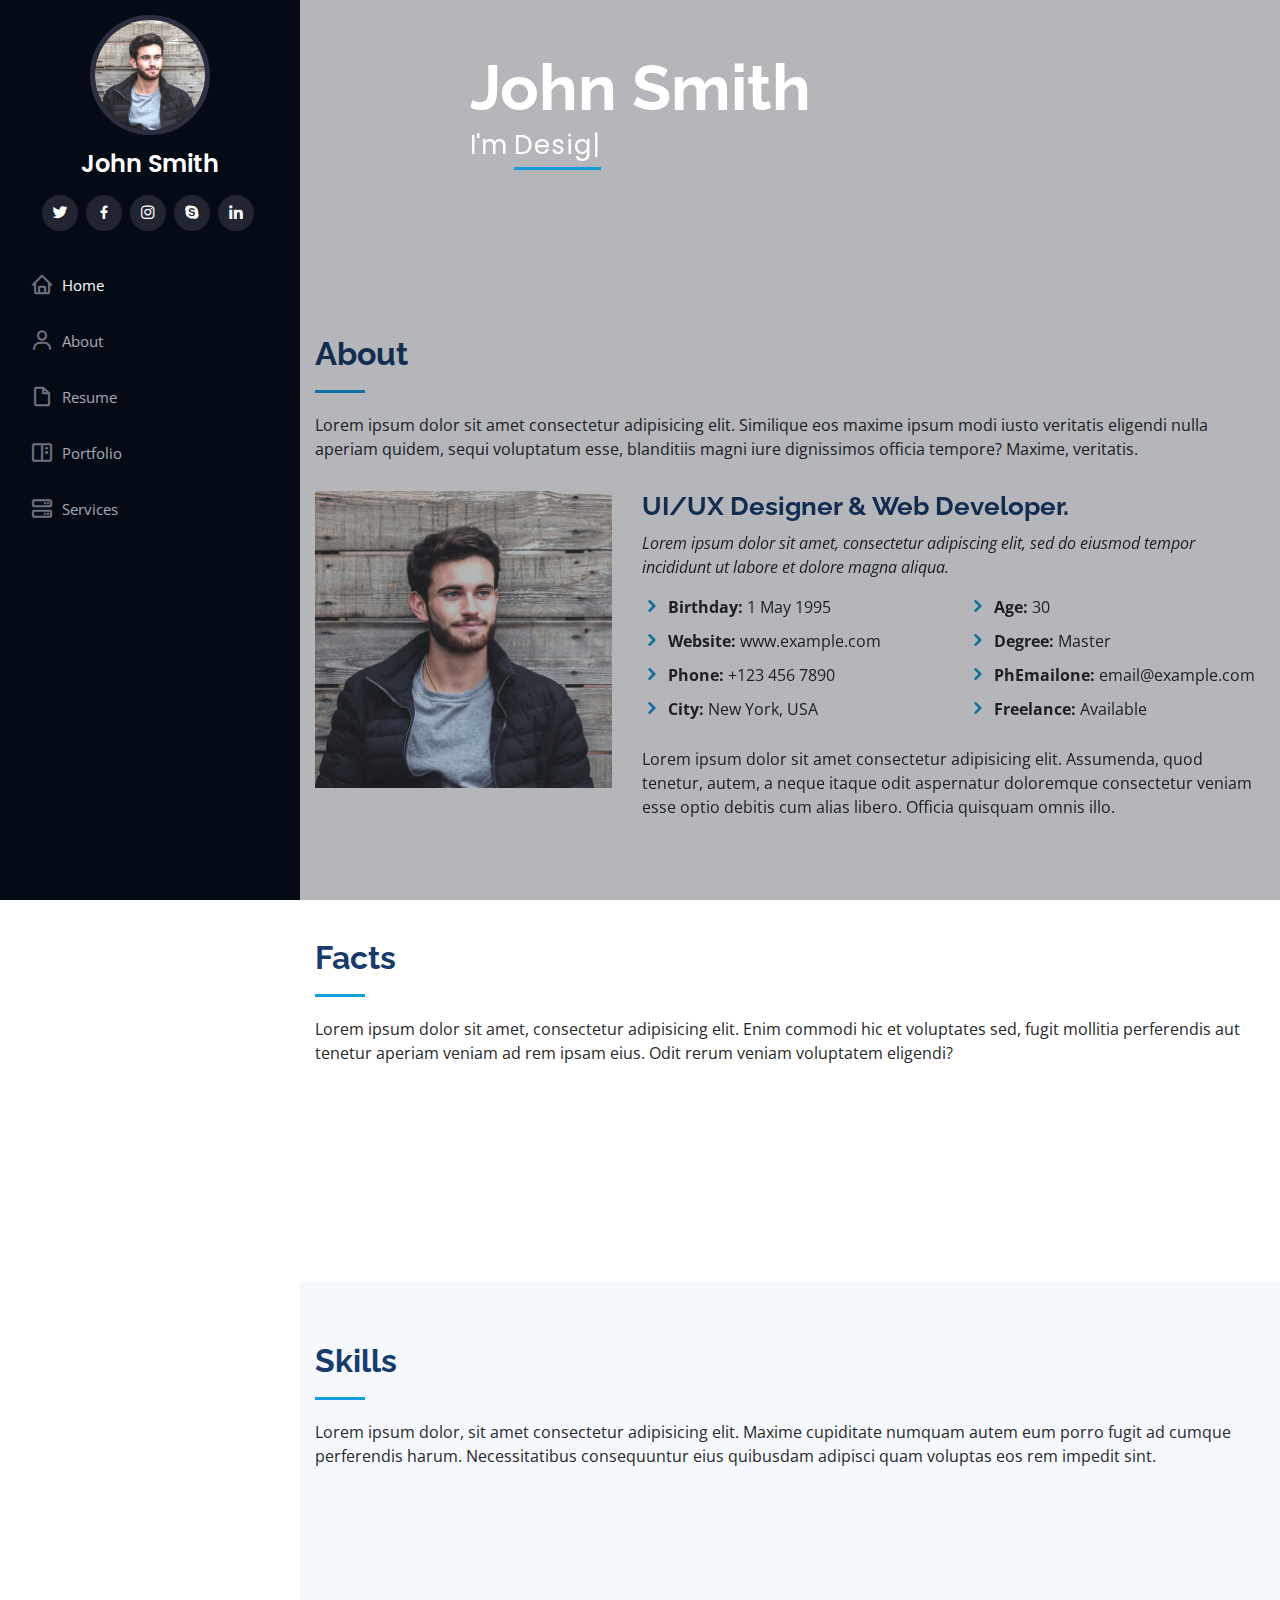
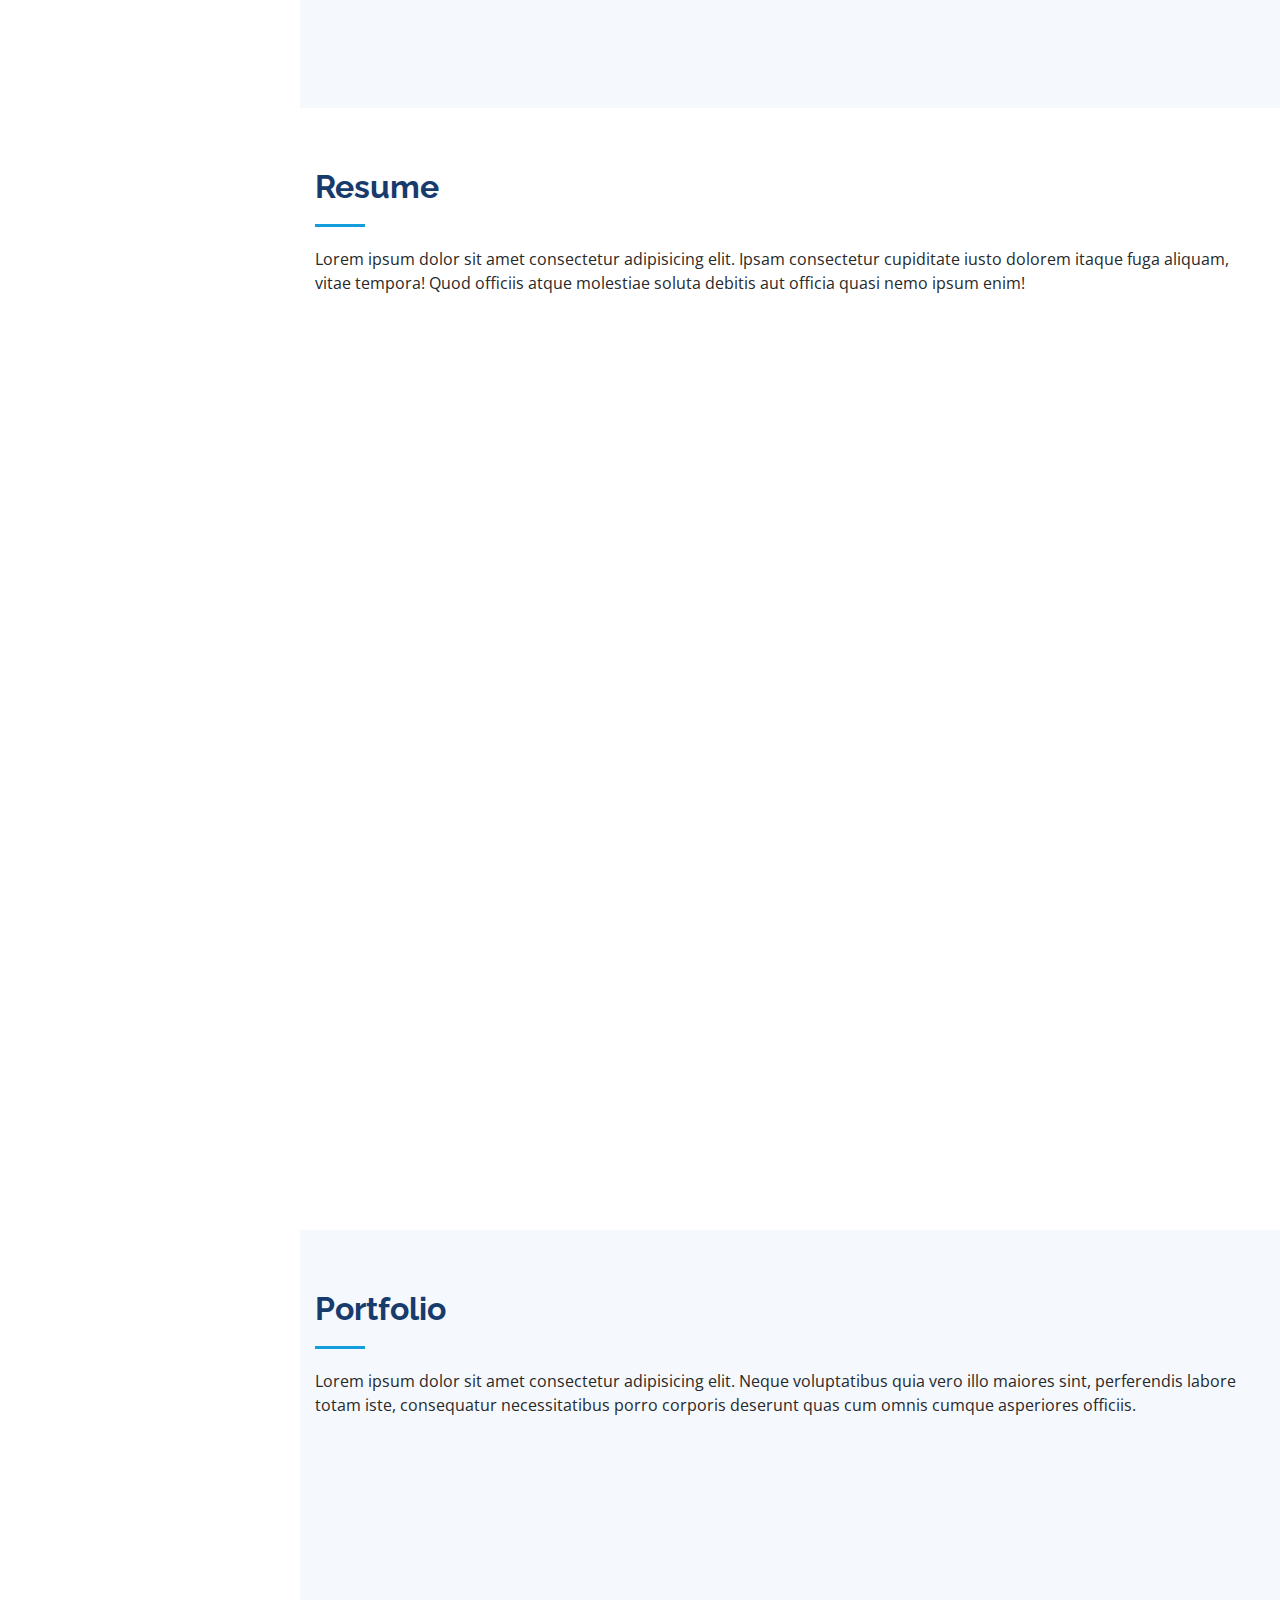
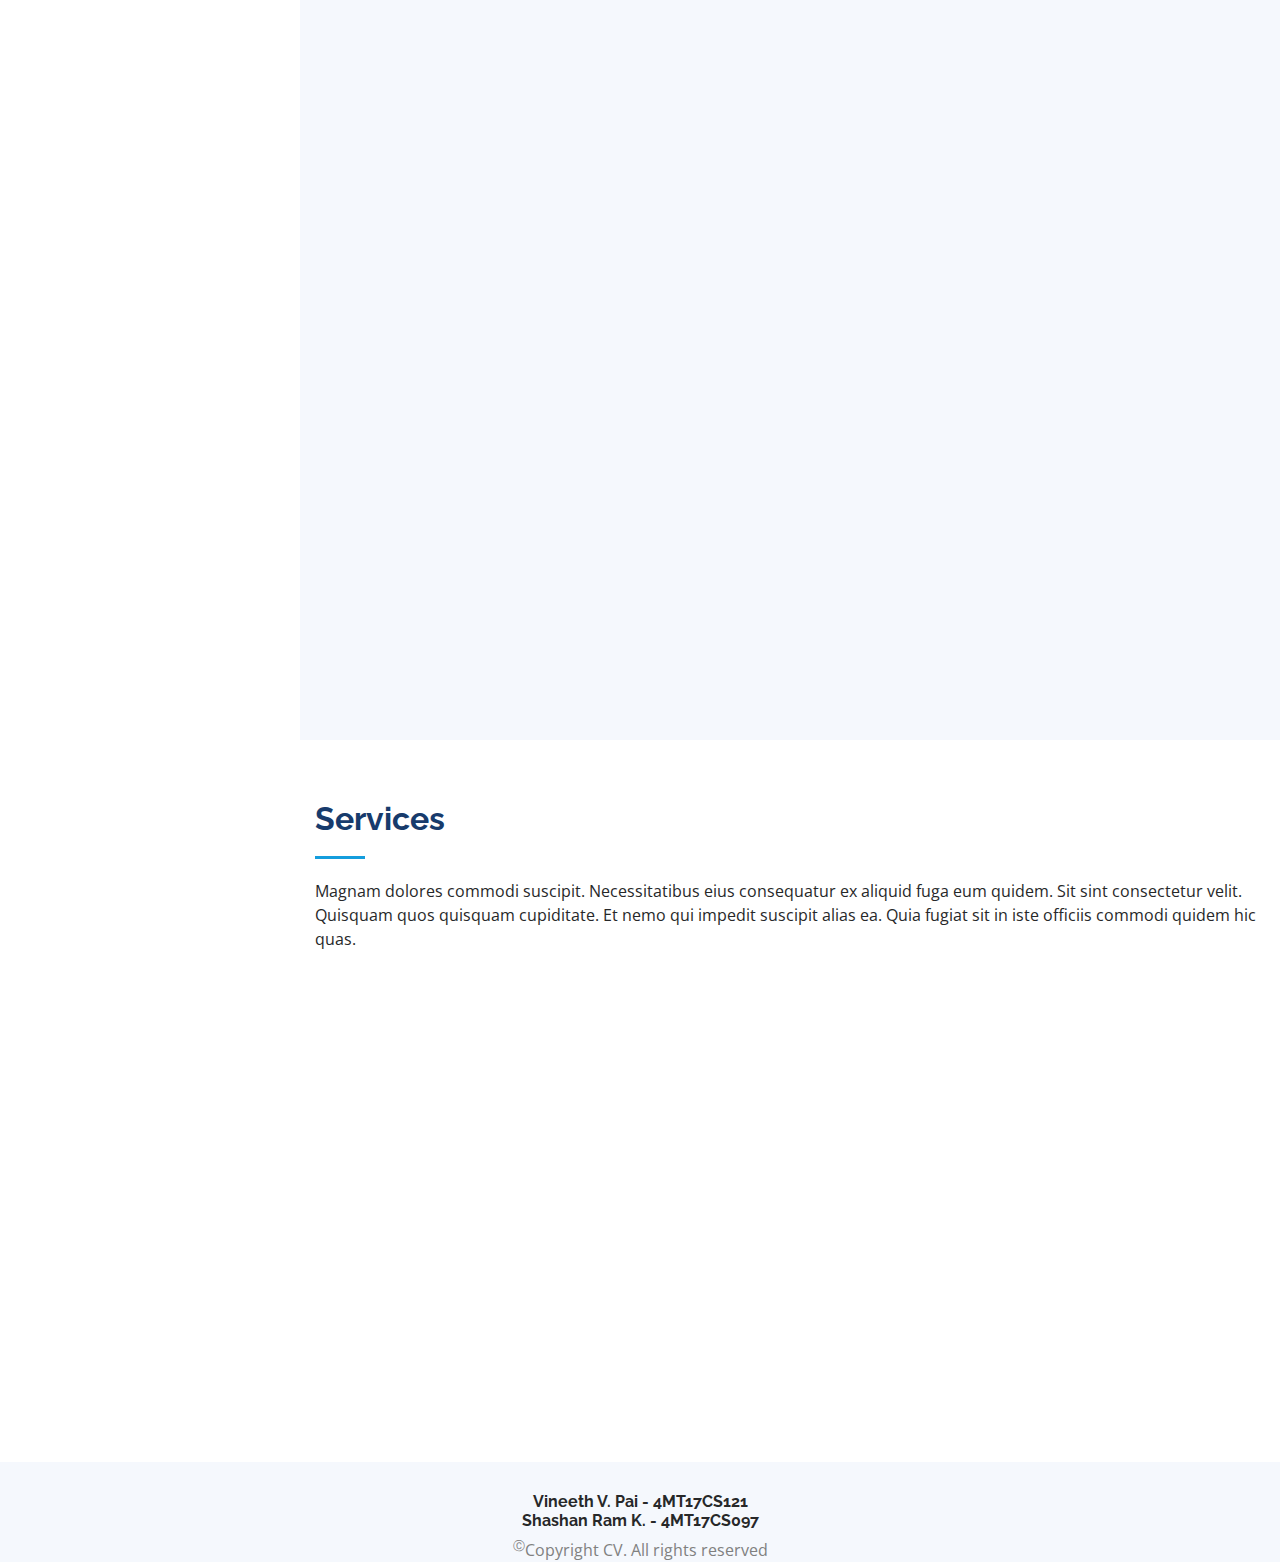
<file: base-portfolio/home_page.html>
<!DOCTYPE html>
<html lang="en">

<head>
    <meta charset="utf-8">
    <meta content="width=device-width, initial-scale=1.0" name="viewport">

    <title>PORTFOLIO GENERATOR</title>


    <!-- Google Fonts -->
    <link href="https://fonts.googleapis.com/css?family=Open+Sans:300,300i,400,400i,600,600i,700,700i|Raleway:300,300i,400,400i,500,500i,600,600i,700,700i|Poppins:300,300i,400,400i,500,500i,600,600i,700,700i" rel="stylesheet">

    <!-- Vendor CSS Files -->
    <link href="assets/vendor/bootstrap/css/bootstrap.min.css" rel="stylesheet">
    <link href="assets/vendor/icofont/icofont.min.css" rel="stylesheet">
    <link href="assets/vendor/boxicons/css/boxicons.min.css" rel="stylesheet">
    <link href="assets/vendor/venobox/venobox.css" rel="stylesheet">
    <link href="assets/vendor/owl.carousel/assets/owl.carousel.min.css" rel="stylesheet">
    <link href="assets/vendor/aos/aos.css" rel="stylesheet">

    <!-- Main CSS File -->
    <link href="assets/css/style.css" rel="stylesheet">
</head>

<body>

    <!--  Mobile nav toggle button  -->
    <button type="button" class="mobile-nav-toggle d-xl-none"><i class="icofont-navigation-menu"></i></button>

    <!--  Header  -->
    <header id="header">
        <div class="d-flex flex-column">

            <div class="profile">
                <img src="assets/img/profile-img.jpg" alt="" class="img-fluid rounded-circle">
                <h1 class="text-light"><a href="home_page.html">John Smith</a></h1>
                <div class="social-links mt-3 text-center">
                    <a href="#" class="twitter"><i class="bx bxl-twitter"></i></a>
                    <a href="#" class="facebook"><i class="bx bxl-facebook"></i></a>
                    <a href="#" class="instagram"><i class="bx bxl-instagram"></i></a>
                    <a href="#" class="google-plus"><i class="bx bxl-skype"></i></a>
                    <a href="#" class="linkedin"><i class="bx bxl-linkedin"></i></a>
                </div>
            </div>

            <nav class="nav-menu">
                <ul>
                    <li class="active"><a href="home_page.html"><i class="bx bx-home"></i> <span>Home</span></a></li>
                    <li><a href="#about"><i class="bx bx-user"></i> <span>About</span></a></li>
                    <li><a href="#resume"><i class="bx bx-file-blank"></i> <span>Resume</span></a></li>
                    <li><a href="#portfolio"><i class="bx bx-book-content"></i> Portfolio</a></li>
                    <li><a href="#services"><i class="bx bx-server"></i> Services</a></li>

                </ul>
            </nav>


        </div>
    </header>
    <!-- End Header -->

    <!--  Hero Section  -->
    <section id="hero" class="d-flex flex-column justify-content-center align-items-center">
        <div class="hero-container" data-aos="fade-in">
            <h1>John Smith</h1>
            <p>I'm <span class="typed" data-typed-items="Designer, Developer, Freelancer, Photographer"></span></p>
        </div>
    </section>
    <!-- End Hero -->

    <main id="main">

        <!--  About Section  -->
        <section id="about" class="about">
            <div class="container">

                <div class="section-title">
                    <h2>About</h2>
                    <p>Lorem ipsum dolor sit amet consectetur adipisicing elit. Similique eos maxime ipsum modi iusto veritatis eligendi nulla aperiam quidem, sequi voluptatum esse, blanditiis magni iure dignissimos officia tempore? Maxime, veritatis.</p>
                </div>

                <div class="row">
                    <div class="col-lg-4" data-aos="fade-right">
                        <img src="assets/img/profile-img.jpg" class="img-fluid" alt="">
                    </div>
                    <div class="col-lg-8 pt-4 pt-lg-0 content" data-aos="fade-left">
                        <h3>UI/UX Designer &amp; Web Developer.</h3>
                        <p class="font-italic">
                            Lorem ipsum dolor sit amet, consectetur adipiscing elit, sed do eiusmod tempor incididunt ut labore et dolore magna aliqua.
                        </p>
                        <div class="row">
                            <div class="col-lg-6">
                                <ul>
                                    <li><i class="icofont-rounded-right"></i> <strong>Birthday:</strong> 1 May 1995</li>
                                    <li><i class="icofont-rounded-right"></i> <strong>Website:</strong> www.example.com</li>
                                    <li><i class="icofont-rounded-right"></i> <strong>Phone:</strong> +123 456 7890</li>
                                    <li><i class="icofont-rounded-right"></i> <strong>City:</strong> New York, USA</li>
                                </ul>
                            </div>
                            <div class="col-lg-6">
                                <ul>
                                    <li><i class="icofont-rounded-right"></i> <strong>Age:</strong> 30</li>
                                    <li><i class="icofont-rounded-right"></i> <strong>Degree:</strong> Master</li>
                                    <li><i class="icofont-rounded-right"></i> <strong>PhEmailone:</strong> email@example.com</li>
                                    <li><i class="icofont-rounded-right"></i> <strong>Freelance:</strong> Available</li>
                                </ul>
                            </div>
                        </div>
                        <p>
                            Lorem ipsum dolor sit amet consectetur adipisicing elit. Assumenda, quod tenetur, autem, a neque itaque odit aspernatur doloremque consectetur veniam esse optio debitis cum alias libero. Officia quisquam omnis illo.
                        </p>
                    </div>
                </div>

            </div>
        </section>
        <!-- End About Section -->

        <!--  Facts Section  -->
        <section id="facts" class="facts">
            <div class="container">

                <div class="section-title">
                    <h2>Facts</h2>
                    <p>Lorem ipsum dolor sit amet, consectetur adipisicing elit. Enim commodi hic et voluptates sed, fugit mollitia perferendis aut tenetur aperiam veniam ad rem ipsam eius. Odit rerum veniam voluptatem eligendi?</p>
                </div>

                <div class="row no-gutters">

                    <div class="col-lg-3 col-md-6 d-md-flex align-items-md-stretch" data-aos="fade-up">
                        <div class="count-box">
                            <i class="icofont-simple-smile"></i>
                            <span data-toggle="counter-up">232</span>
                            <p><strong>Happy Clients</strong> Happy Clients</p>
                        </div>
                    </div>

                    <div class="col-lg-3 col-md-6 d-md-flex align-items-md-stretch" data-aos="fade-up" data-aos-delay="100">
                        <div class="count-box">
                            <i class="icofont-document-folder"></i>
                            <span data-toggle="counter-up">521</span>
                            <p><strong>Projects</strong> <br> Projects</p>
                        </div>
                    </div>

                    <div class="col-lg-3 col-md-6 d-md-flex align-items-md-stretch" data-aos="fade-up" data-aos-delay="200">
                        <div class="count-box">
                            <i class="icofont-live-support"></i>
                            <span data-toggle="counter-up">1,463</span>
                            <p><strong>Hours Of Support</strong> Hours Of Support</p>
                        </div>
                    </div>

                    <div class="col-lg-3 col-md-6 d-md-flex align-items-md-stretch" data-aos="fade-up" data-aos-delay="300">
                        <div class="count-box">
                            <i class="icofont-users-alt-5"></i>
                            <span data-toggle="counter-up">15</span>
                            <p><strong>Hard Workers</strong> Hard Workers</p>
                        </div>
                    </div>

                </div>

            </div>
        </section>
        <!-- End Facts Section -->

        <!--  Skills Section  -->
        <section id="skills" class="skills section-bg">
            <div class="container">

                <div class="section-title">
                    <h2>Skills</h2>
                    <p>Lorem ipsum dolor, sit amet consectetur adipisicing elit. Maxime cupiditate numquam autem eum porro fugit ad cumque perferendis harum. Necessitatibus consequuntur eius quibusdam adipisci quam voluptas eos rem impedit sint.</p>
                </div>

                <div class="row skills-content">

                    <div class="col-lg-6" data-aos="fade-up">

                        <div class="progress">
                            <span class="skill">HTML <i class="val">100%</i></span>
                            <div class="progress-bar-wrap">
                                <div class="progress-bar" role="progressbar" aria-valuenow="100" aria-valuemin="0" aria-valuemax="100"></div>
                            </div>
                        </div>

                        <div class="progress">
                            <span class="skill">CSS <i class="val">90%</i></span>
                            <div class="progress-bar-wrap">
                                <div class="progress-bar" role="progressbar" aria-valuenow="90" aria-valuemin="0" aria-valuemax="100"></div>
                            </div>
                        </div>

                        <div class="progress">
                            <span class="skill">JavaScript <i class="val">75%</i></span>
                            <div class="progress-bar-wrap">
                                <div class="progress-bar" role="progressbar" aria-valuenow="75" aria-valuemin="0" aria-valuemax="100"></div>
                            </div>
                        </div>

                    </div>

                    <div class="col-lg-6" data-aos="fade-up" data-aos-delay="100">

                        <div class="progress">
                            <span class="skill">PHP <i class="val">80%</i></span>
                            <div class="progress-bar-wrap">
                                <div class="progress-bar" role="progressbar" aria-valuenow="80" aria-valuemin="0" aria-valuemax="100"></div>
                            </div>
                        </div>

                        <div class="progress">
                            <span class="skill">WordPress/CMS <i class="val">90%</i></span>
                            <div class="progress-bar-wrap">
                                <div class="progress-bar" role="progressbar" aria-valuenow="90" aria-valuemin="0" aria-valuemax="100"></div>
                            </div>
                        </div>

                        <div class="progress">
                            <span class="skill">Photoshop <i class="val">55%</i></span>
                            <div class="progress-bar-wrap">
                                <div class="progress-bar" role="progressbar" aria-valuenow="55" aria-valuemin="0" aria-valuemax="100"></div>
                            </div>
                        </div>

                    </div>

                </div>

            </div>
        </section>
        <!-- End Skills Section -->

        <!--  Resume Section  -->
        <section id="resume" class="resume">
            <div class="container">

                <div class="section-title">
                    <h2>Resume</h2>
                    <p>Lorem ipsum dolor sit amet consectetur adipisicing elit. Ipsam consectetur cupiditate iusto dolorem itaque fuga aliquam, vitae tempora! Quod officiis atque molestiae soluta debitis aut officia quasi nemo ipsum enim!</p>
                </div>

                <div class="row">
                    <div class="col-lg-6" data-aos="fade-up">
                        <h3 class="resume-title">Sumary</h3>
                        <div class="resume-item pb-0">
                            <h4>John Smith</h4>
                            <p><em>Innovative Graphic Designer with 3+ years of experience designing and developing user-centered digital/print marketing material from initial concept to final, polished deliverable.</em></p>
                            <ul>
                                <li>Portland par 127,Orlando, FL</li>
                                <li>(123) 456-7891</li>
                                <li>alice.barkley@example.com</li>
                            </ul>
                        </div>

                        <h3 class="resume-title">Education</h3>
                        <div class="resume-item">
                            <h4>Master of Fine Arts &amp; Graphic Design</h4>
                            <h5>2015 - 2016</h5>
                            <p><em>ABC COLLEGE, NY</em></p>
                            <p>Lorem, ipsum dolor sit amet consectetur adipisicing elit. Tenetur quidem delectus consectetur sequi. Sed fugit inventore quod officia quas eum facere itaque cumque repellendus blanditiis, veniam, aliquam provident aliquid odit.</p>
                        </div>
                        <div class="resume-item">
                            <h4>Bachelor of Fine Arts &amp; Graphic Design</h4>
                            <h5>2010 - 2014</h5>
                            <p><em>ABC COLLEGE, NY</em></p>
                            <p>Lorem ipsum dolor sit amet consectetur adipisicing elit. Unde accusamus facere pariatur magnam quia at? Perferendis eligendi excepturi hic cum dolores illum amet aliquam itaque, molestias vitae sunt eveniet repellendus!</p>
                        </div>
                    </div>
                    <div class="col-lg-6" data-aos="fade-up" data-aos-delay="100">
                        <h3 class="resume-title">Professional Experience</h3>
                        <div class="resume-item">
                            <h4>Senior graphic design specialist</h4>
                            <h5>2019 - Present</h5>
                            <p><em>Experion, New York, NY </em></p>
                            <ul>
                                <li>Lead in the design, development, and implementation of the graphic, layout, and production communication materials</li>
                                <li>Delegate tasks to the 7 members of the design team and provide counsel on all aspects of the project. </li>
                                <li>Supervise the assessment of all graphic materials in order to ensure quality and accuracy of the design</li>
                                <li>Oversee the efficient use of production project budgets ranging from $2,000 - $25,000</li>
                            </ul>
                        </div>
                        <div class="resume-item">
                            <h4>Graphic design specialist</h4>
                            <h5>2017 - 2018</h5>
                            <p><em>Stepping Stone Advertising, New York, NY</em></p>
                            <ul>
                                <li>Developed numerous marketing programs (logos, brochures,infographics, presentations, and advertisements).</li>
                                <li>Managed up to 5 projects or tasks at a given time while under pressure</li>
                                <li>Recommended and consulted with clients on the most appropriate graphic design</li>
                                <li>Created 4+ design presentations and proposals a month for clients and account managers</li>
                            </ul>
                        </div>
                    </div>
                </div>

            </div>
        </section>
        <!-- End Resume Section -->

        <!--  Portfolio Section  -->
        <section id="portfolio" class="portfolio section-bg">
            <div class="container">

                <div class="section-title">
                    <h2>Portfolio</h2>
                    <p>Lorem ipsum dolor sit amet consectetur adipisicing elit. Neque voluptatibus quia vero illo maiores sint, perferendis labore totam iste, consequatur necessitatibus porro corporis deserunt quas cum omnis cumque asperiores officiis.</p>
                </div>

                <div class="row" data-aos="fade-up">
                    <div class="col-lg-12 d-flex justify-content-center">
                        <ul id="portfolio-flters">
                            <li data-filter="*" class="filter-active">All</li>
                            <li data-filter=".filter-app">App</li>
                            <li data-filter=".filter-card">Card</li>
                            <li data-filter=".filter-web">Web</li>
                        </ul>
                    </div>
                </div>

                <div class="row portfolio-container" data-aos="fade-up" data-aos-delay="100">

                    <div class="col-lg-4 col-md-6 portfolio-item filter-app">
                        <div class="portfolio-wrap">
                            <img src="assets/img/portfolio/portfolio-1.jpg" class="img-fluid" alt="">
                            <div class="portfolio-links">
                                <a href="assets/img/portfolio/portfolio-1.jpg" data-gall="portfolioGallery" class="venobox" title="App 1"><i class="bx bx-plus"></i></a>
                                <a href="portfolio-details.html" title="More Details"><i class="bx bx-link"></i></a>
                            </div>
                        </div>
                    </div>

                    <div class="col-lg-4 col-md-6 portfolio-item filter-web">
                        <div class="portfolio-wrap">
                            <img src="assets/img/portfolio/portfolio-2.jpg" class="img-fluid" alt="">
                            <div class="portfolio-links">
                                <a href="assets/img/portfolio/portfolio-2.jpg" data-gall="portfolioGallery" class="venobox" title="Web 3"><i class="bx bx-plus"></i></a>
                                <a href="portfolio-details.html" title="More Details"><i class="bx bx-link"></i></a>
                            </div>
                        </div>
                    </div>

                    <div class="col-lg-4 col-md-6 portfolio-item filter-app">
                        <div class="portfolio-wrap">
                            <img src="assets/img/portfolio/portfolio-3.jpg" class="img-fluid" alt="">
                            <div class="portfolio-links">
                                <a href="assets/img/portfolio/portfolio-3.jpg" data-gall="portfolioGallery" class="venobox" title="App 2"><i class="bx bx-plus"></i></a>
                                <a href="portfolio-details.html" title="More Details"><i class="bx bx-link"></i></a>
                            </div>
                        </div>
                    </div>

                    <div class="col-lg-4 col-md-6 portfolio-item filter-card">
                        <div class="portfolio-wrap">
                            <img src="assets/img/portfolio/portfolio-4.jpg" class="img-fluid" alt="">
                            <div class="portfolio-links">
                                <a href="assets/img/portfolio/portfolio-4.jpg" data-gall="portfolioGallery" class="venobox" title="Card 2"><i class="bx bx-plus"></i></a>
                                <a href="portfolio-details.html" title="More Details"><i class="bx bx-link"></i></a>
                            </div>
                        </div>
                    </div>

                    <div class="col-lg-4 col-md-6 portfolio-item filter-web">
                        <div class="portfolio-wrap">
                            <img src="assets/img/portfolio/portfolio-5.jpg" class="img-fluid" alt="">
                            <div class="portfolio-links">
                                <a href="assets/img/portfolio/portfolio-5.jpg" data-gall="portfolioGallery" class="venobox" title="Web 2"><i class="bx bx-plus"></i></a>
                                <a href="portfolio-details.html" title="More Details"><i class="bx bx-link"></i></a>
                            </div>
                        </div>
                    </div>

                    <div class="col-lg-4 col-md-6 portfolio-item filter-app">
                        <div class="portfolio-wrap">
                            <img src="assets/img/portfolio/portfolio-6.jpg" class="img-fluid" alt="">
                            <div class="portfolio-links">
                                <a href="assets/img/portfolio/portfolio-6.jpg" data-gall="portfolioGallery" class="venobox" title="App 3"><i class="bx bx-plus"></i></a>
                                <a href="portfolio-details.html" title="More Details"><i class="bx bx-link"></i></a>
                            </div>
                        </div>
                    </div>

                    <div class="col-lg-4 col-md-6 portfolio-item filter-card">
                        <div class="portfolio-wrap">
                            <img src="assets/img/portfolio/portfolio-7.jpg" class="img-fluid" alt="">
                            <div class="portfolio-links">
                                <a href="assets/img/portfolio/portfolio-7.jpg" data-gall="portfolioGallery" class="venobox" title="Card 1"><i class="bx bx-plus"></i></a>
                                <a href="portfolio-details.html" title="More Details"><i class="bx bx-link"></i></a>
                            </div>
                        </div>
                    </div>

                    <div class="col-lg-4 col-md-6 portfolio-item filter-card">
                        <div class="portfolio-wrap">
                            <img src="assets/img/portfolio/portfolio-8.jpg" class="img-fluid" alt="">
                            <div class="portfolio-links">
                                <a href="assets/img/portfolio/portfolio-8.jpg" data-gall="portfolioGallery" class="venobox" title="Card 3"><i class="bx bx-plus"></i></a>
                                <a href="portfolio-details.html" title="More Details"><i class="bx bx-link"></i></a>
                            </div>
                        </div>
                    </div>

                    <div class="col-lg-4 col-md-6 portfolio-item filter-web">
                        <div class="portfolio-wrap">
                            <img src="assets/img/portfolio/portfolio-9.jpg" class="img-fluid" alt="">
                            <div class="portfolio-links">
                                <a href="assets/img/portfolio/portfolio-9.jpg" data-gall="portfolioGallery" class="venobox" title="Web 3"><i class="bx bx-plus"></i></a>
                                <a href="portfolio-details.html" title="More Details"><i class="bx bx-link"></i></a>
                            </div>
                        </div>
                    </div>

                </div>

            </div>
        </section>
        <!-- End Portfolio Section -->

        <!--  Services Section  -->
        <section id="services" class="services">
            <div class="container">

                <div class="section-title">
                    <h2>Services</h2>
                    <p>Magnam dolores commodi suscipit. Necessitatibus eius consequatur ex aliquid fuga eum quidem. Sit sint consectetur velit. Quisquam quos quisquam cupiditate. Et nemo qui impedit suscipit alias ea. Quia fugiat sit in iste officiis commodi
                        quidem hic quas.</p>
                </div>

                <div class="row">
                    <div class="col-lg-4 col-md-6 icon-box" data-aos="fade-up">
                        <div class="icon"><i class="icofont-computer"></i></div>
                        <h4 class="title"><a href="">Lorem Ipsum</a></h4>
                        <p class="description">Voluptatum deleniti atque corrupti quos dolores et quas molestias excepturi sint occaecati cupiditate non provident</p>
                    </div>
                    <div class="col-lg-4 col-md-6 icon-box" data-aos="fade-up" data-aos-delay="100">
                        <div class="icon"><i class="icofont-chart-bar-graph"></i></div>
                        <h4 class="title"><a href="">Dolor Sitema</a></h4>
                        <p class="description">Minim veniam, quis nostrud exercitation ullamco laboris nisi ut aliquip ex ea commodo consequat tarad limino ata</p>
                    </div>
                    <div class="col-lg-4 col-md-6 icon-box" data-aos="fade-up" data-aos-delay="200">
                        <div class="icon"><i class="icofont-earth"></i></div>
                        <h4 class="title"><a href="">Sed ut perspiciatis</a></h4>
                        <p class="description">Duis aute irure dolor in reprehenderit in voluptate velit esse cillum dolore eu fugiat nulla pariatur</p>
                    </div>
                    <div class="col-lg-4 col-md-6 icon-box" data-aos="fade-up" data-aos-delay="300">
                        <div class="icon"><i class="icofont-image"></i></div>
                        <h4 class="title"><a href="">Magni Dolores</a></h4>
                        <p class="description">Excepteur sint occaecat cupidatat non proident, sunt in culpa qui officia deserunt mollit anim id est laborum</p>
                    </div>
                    <div class="col-lg-4 col-md-6 icon-box" data-aos="fade-up" data-aos-delay="400">
                        <div class="icon"><i class="icofont-settings"></i></div>
                        <h4 class="title"><a href="">Nemo Enim</a></h4>
                        <p class="description">At vero eos et accusamus et iusto odio dignissimos ducimus qui blanditiis praesentium voluptatum deleniti atque</p>
                    </div>
                    <div class="col-lg-4 col-md-6 icon-box" data-aos="fade-up" data-aos-delay="500">
                        <div class="icon"><i class="icofont-tasks-alt"></i></div>
                        <h4 class="title"><a href="">Eiusmod Tempor</a></h4>
                        <p class="description">Et harum quidem rerum facilis est et expedita distinctio. Nam libero tempore, cum soluta nobis est eligendi</p>
                    </div>
                </div>

            </div>
        </section>
        <!-- End Services Section -->

    </main>
    <!-- End #main -->

    <!-- Footer -->
    <footer>
        <div class="_footer">

            <h6 class="text-center font-weight-bold " style="margin-top:10px;">Vineeth V. Pai - 4MT17CS121 <br>Shashan Ram K. - 4MT17CS097</h3>
                <p class="_copyright text-center"><sup>&#9400</sup>Copyright CV. All rights reserved
                    <p>
        </div>
    </footer>
    </footer>
    <!-- End  Footer -->

    <!-- <a href="#" class="back-to-top"><i class="icofont-simple-up"></i></a> -->

    <!-- Vendor JS Files -->
    <script src="assets/vendor/jquery/jquery.min.js"></script>
    <script src="assets/vendor/bootstrap/js/bootstrap.bundle.min.js"></script>
    <script src="assets/vendor/jquery.easing/jquery.easing.min.js"></script>
    <script src="assets/vendor/php-email-form/validate.js"></script>
    <script src="assets/vendor/waypoints/jquery.waypoints.min.js"></script>
    <script src="assets/vendor/counterup/counterup.min.js"></script>
    <script src="assets/vendor/isotope-layout/isotope.pkgd.min.js"></script>
    <script src="assets/vendor/venobox/venobox.min.js"></script>
    <script src="assets/vendor/owl.carousel/owl.carousel.min.js"></script>
    <script src="assets/vendor/typed.js/typed.min.js"></script>
    <script src="assets/vendor/aos/aos.js"></script>


    <script src="assets/js/main.js"></script>

</body>

</html>
</file>
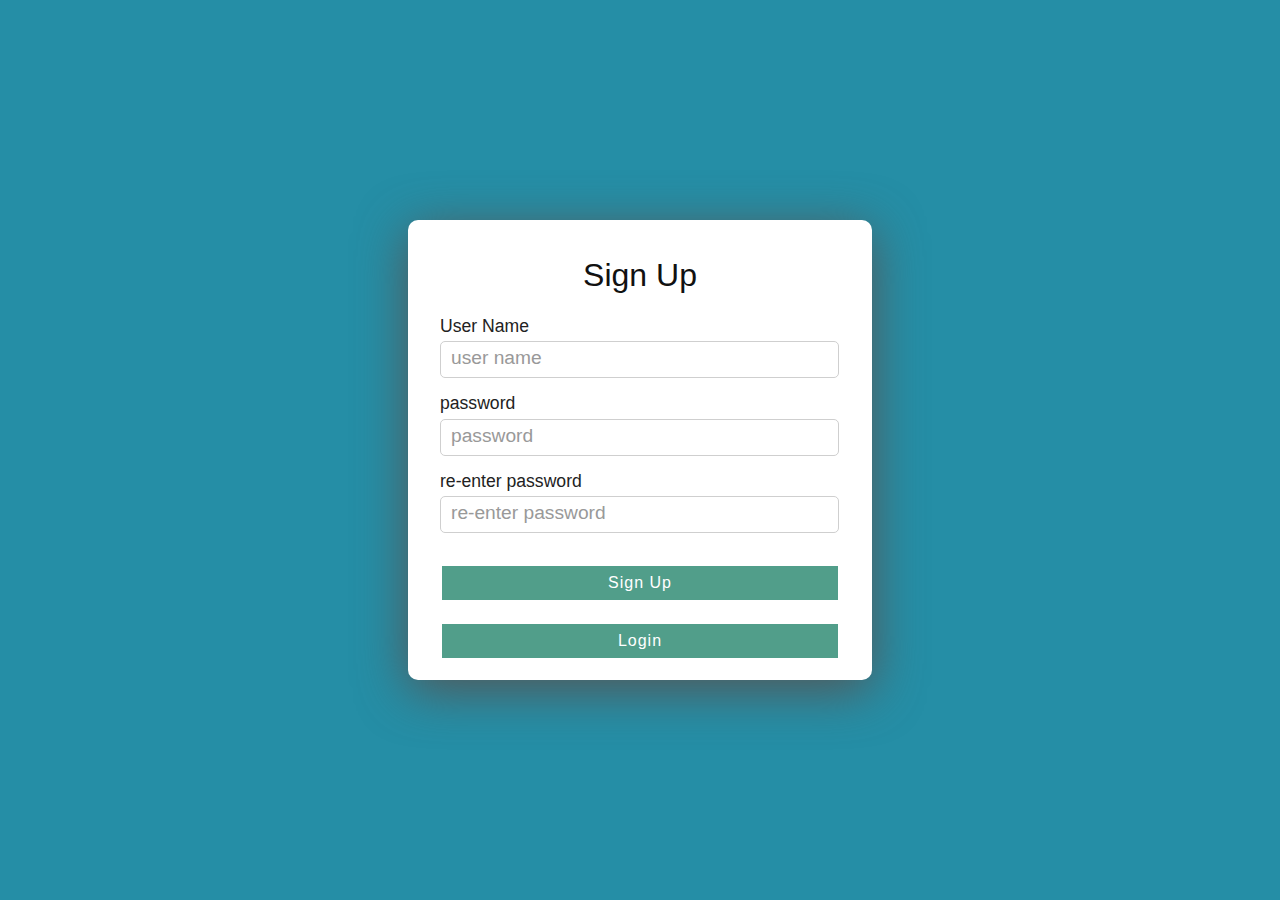
<file: base-portfolio/signup_page.html>
<!DOCTYPE HTML>

<html>

<head>
    <title>Portfolio Gen</title>
    <link rel="stylesheet" href="assets/css/login_page.css" />
    <script type="text/javascript" src="assets/js/signup.js"></script>

</head>

<body>

    <div class="wrapper">
        <div class="form-wrapper">
            <!-- {showLoadingDialog ? <OrangeLoader></OrangeLoader> : <div> -->
            <h1>Sign Up</h1>
            <form onsubmit="event.preventDefault();">
                <div class="userName">
                    <label htmlFor="userName">
                        User Name
                    </label>
                    <input placeholder="user name" type="text"></input>
                </div>
                <div class="password">
                    <label htmlFor="password">
                        password
                    </label>
                    <input class="passwordInput" placeholder="password" type="password"></input>
                </div>
                <div class="password">
                    <label htmlFor="password-re">
                        re-enter password
                    </label>
                    <input class="passwordInput" placeholder="re-enter password" type="password"></input>
                </div>
                <div class="buttonDiv">

                    <button class="loginBtn" id="signUpBtn">Sign Up</button>


                </div>
                <div class="buttonDiv">

                    <button class="loginBtn" id="loginBtn">Login</button>

                </div>
            </form>
            <!-- {faildStatus ? <p class="warning">{desc}</p> :
                    <div />} -->

        </div>
    </div>

    </div>
</body>

</html>
</file>
<file: base-portfolio/assets/vendor/venobox/venobox.css>
/* ------ venobox.css --------*/
.vbox-overlay *, .vbox-overlay *:before, .vbox-overlay *:after{
    -webkit-backface-visibility: hidden;
    -webkit-box-sizing:border-box;
    -moz-box-sizing:border-box;
    box-sizing:border-box;
}
.vbox-overlay * { 
    -webkit-backface-visibility: visible;
    backface-visibility: visible;
}
.vbox-overlay{
    display: -webkit-flex;
    display: flex;
    -webkit-flex-direction: column;
    flex-direction: column;
    -webkit-justify-content: center;
    justify-content: center;
    -webkit-align-items: center;
    align-items: center;
    position: fixed;
    left: 0;
    top: 0;
    bottom: 0;
    right: 0;
    z-index: 999999;
}

/* ----- navigation ----- */
.vbox-title{
    width: 100%;
    height: 40px;
    float: left;
    text-align: center;
    line-height: 28px;
    font-size: 12px;
    padding: 6px 50px;
    overflow: hidden;
    position: fixed;
    display: none;
    left: 0;
    z-index: 89;
}
.vbox-close{
    cursor: pointer;
    position: fixed;
    top: -1px;
    right: 0;
    width: 50px;
    height: 40px;
    padding: 6px;
    display: block;
    background-position:10px center;
    overflow: hidden;
    font-size: 24px;
    line-height: 1;
    text-align: center;
    z-index: 99;
}
.vbox-left{
    cursor: pointer;
    position: fixed;
    left: 0;
    height: 40px;
    overflow: hidden;
    line-height: 28px;
    font-size: 12px;
    z-index: 99;
    display: flex;
    align-items:center;
}
.vbox-num{
    display: inline-block;
    margin: 6px 0 6px 15px;
}
/* ----- Social share ----- */
.vbox-share{
    line-height: 28px;
    font-size: 12px;
    overflow: hidden;
    position: fixed;
    left: 0;
    z-index: 98;
    display: flex;
    align-items:center;
    justify-content: center;
    width: 100%;
    text-align: center;
}
.vbox-share svg{
    max-height: 28px;
    width: 28px;
    z-index: 10;
    margin-left: 12px;
    margin-top: 6px;
    margin-bottom: 6px;
    vertical-align: middle;
}


/* ----- navigation ARROWS ----- */
.vbox-next, .vbox-prev{
    position: fixed;
    top: 50%;
    margin-top: -15px;
    overflow: hidden;
    cursor: pointer;
    display: block;
    width: 45px;
    height: 45px;
    z-index: 99;
}
.vbox-next span, .vbox-prev span{
    position: relative;
    width: 20px;
    height: 20px;
    border: 2px solid transparent;
    border-top-color: #B6B6B6;
    border-right-color: #B6B6B6;
    text-indent: -100px;
    position: absolute;
    top: 8px;
    display: block;
}
.vbox-prev{
    left: 15px;
}
.vbox-next{
    right: 15px;
}
.vbox-prev span{
    left: 10px;
    -ms-transform: rotate(-135deg);
    -webkit-transform: rotate(-135deg);
    transform: rotate(-135deg);
}
.vbox-next span{
    -ms-transform: rotate(45deg);
    -webkit-transform: rotate(45deg);
    transform: rotate(45deg);
    right: 10px;
}
/* ------- inline window ------ */
.vbox-inline{
    width: 420px;
    height: 315px;
    height: 70vh;
    padding: 10px;
    background: #fff;
    margin: 0 auto;
    overflow: auto;
    text-align: left;
}
/* ------- Video & iFrames window ------ */
.venoframe{
    max-width: 100%;
    width: 100%;
    border: none;
    width: 100%;
    height: 260px;
    height: 70vh;
}
.venoframe.vbvid{
    height: 260px;
}
@media (min-width: 768px) {
    .venoframe, .vbox-inline{
        width: 90%;
        height: 360px;
        height: 70vh;
    }
    .venoframe.vbvid{
        width: 640px;
        height: 360px;
    }
}
@media (min-width: 992px) {
    .venoframe, .vbox-inline{
        max-width: 1200px;
        width: 80%;
        height: 540px;
        height: 70vh;
    }
    .venoframe.vbvid{
        width: 960px;
        height: 540px;
    }
}
/* 
Please do NOT edit this part! 
or at least read this note: http://i.imgur.com/7C0ws9e.gif
*/
.vbox-open{
    overflow: hidden;
}
.vbox-container{
    position: absolute;
    left: 0;
    right: 0;
    top: 0;
    bottom: 0;
    overflow-x: hidden;
    overflow-y: scroll;
    overflow-scrolling: touch;
    -webkit-overflow-scrolling: touch;
    z-index: 20;
    max-height: 100%;

}

.vbox-content{
    text-align: center;
    float: left;
    width: 100%;
    position: relative;
    overflow: hidden;
    padding: 20px 4%;
}
.vbox-container img{
    max-width: 100%;
    height: auto;
}
.vbox-figlio{
    box-shadow: 0 0 12px rgba(0,0,0,0.19), 0 6px 6px rgba(0,0,0,0.23);
    max-width: 100%;
    text-align: initial;
}
img.vbox-figlio{
    -webkit-user-select: none;
-khtml-user-select: none;
-moz-user-select: none;
-o-user-select: none;
user-select: none;
}
.vbox-content.swipe-left{
    margin-left: -200px !important;
}
.vbox-content.swipe-right{
    margin-left: 200px !important;
}
.vbox-animated{
    webkit-transition: margin 300ms ease-out;
    transition: margin 300ms ease-out;
}

/* ---------- preloader ----------
 * SPINKIT 
 * http://tobiasahlin.com/spinkit/
-------------------------------- */
.sk-double-bounce,.sk-rotating-plane{width:40px;height:40px;margin:40px auto}.sk-rotating-plane{background-color:#333;-webkit-animation:sk-rotatePlane 1.2s infinite ease-in-out;animation:sk-rotatePlane 1.2s infinite ease-in-out}@-webkit-keyframes sk-rotatePlane{0%{-webkit-transform:perspective(120px) rotateX(0) rotateY(0);transform:perspective(120px) rotateX(0) rotateY(0)}50%{-webkit-transform:perspective(120px) rotateX(-180.1deg) rotateY(0);transform:perspective(120px) rotateX(-180.1deg) rotateY(0)}100%{-webkit-transform:perspective(120px) rotateX(-180deg) rotateY(-179.9deg);transform:perspective(120px) rotateX(-180deg) rotateY(-179.9deg)}}@keyframes sk-rotatePlane{0%{-webkit-transform:perspective(120px) rotateX(0) rotateY(0);transform:perspective(120px) rotateX(0) rotateY(0)}50%{-webkit-transform:perspective(120px) rotateX(-180.1deg) rotateY(0);transform:perspective(120px) rotateX(-180.1deg) rotateY(0)}100%{-webkit-transform:perspective(120px) rotateX(-180deg) rotateY(-179.9deg);transform:perspective(120px) rotateX(-180deg) rotateY(-179.9deg)}}.sk-double-bounce{position:relative}.sk-double-bounce .sk-child{width:100%;height:100%;border-radius:50%;background-color:#333;opacity:.6;position:absolute;top:0;left:0;-webkit-animation:sk-doubleBounce 2s infinite ease-in-out;animation:sk-doubleBounce 2s infinite ease-in-out}.sk-chasing-dots .sk-child,.sk-spinner-pulse,.sk-three-bounce .sk-child{background-color:#333;border-radius:100%}.sk-double-bounce .sk-double-bounce2{-webkit-animation-delay:-1s;animation-delay:-1s}@-webkit-keyframes sk-doubleBounce{0%,100%{-webkit-transform:scale(0);transform:scale(0)}50%{-webkit-transform:scale(1);transform:scale(1)}}@keyframes sk-doubleBounce{0%,100%{-webkit-transform:scale(0);transform:scale(0)}50%{-webkit-transform:scale(1);transform:scale(1)}}.sk-wave{margin:40px auto;width:50px;height:40px;text-align:center;font-size:10px}.sk-wave .sk-rect{background-color:#333;height:100%;width:6px;display:inline-block;-webkit-animation:sk-waveStretchDelay 1.2s infinite ease-in-out;animation:sk-waveStretchDelay 1.2s infinite ease-in-out}.sk-wave .sk-rect1{-webkit-animation-delay:-1.2s;animation-delay:-1.2s}.sk-wave .sk-rect2{-webkit-animation-delay:-1.1s;animation-delay:-1.1s}.sk-wave .sk-rect3{-webkit-animation-delay:-1s;animation-delay:-1s}.sk-wave .sk-rect4{-webkit-animation-delay:-.9s;animation-delay:-.9s}.sk-wave .sk-rect5{-webkit-animation-delay:-.8s;animation-delay:-.8s}@-webkit-keyframes sk-waveStretchDelay{0%,100%,40%{-webkit-transform:scaleY(.4);transform:scaleY(.4)}20%{-webkit-transform:scaleY(1);transform:scaleY(1)}}@keyframes sk-waveStretchDelay{0%,100%,40%{-webkit-transform:scaleY(.4);transform:scaleY(.4)}20%{-webkit-transform:scaleY(1);transform:scaleY(1)}}.sk-wandering-cubes{margin:40px auto;width:40px;height:40px;position:relative}.sk-wandering-cubes .sk-cube{background-color:#333;width:10px;height:10px;position:absolute;top:0;left:0;-webkit-animation:sk-wanderingCube 1.8s ease-in-out -1.8s infinite both;animation:sk-wanderingCube 1.8s ease-in-out -1.8s infinite both}.sk-chasing-dots,.sk-spinner-pulse{width:40px;height:40px;margin:40px auto}.sk-wandering-cubes .sk-cube2{-webkit-animation-delay:-.9s;animation-delay:-.9s}@-webkit-keyframes sk-wanderingCube{0%{-webkit-transform:rotate(0);transform:rotate(0)}25%{-webkit-transform:translateX(30px) rotate(-90deg) scale(.5);transform:translateX(30px) rotate(-90deg) scale(.5)}50%{-webkit-transform:translateX(30px) translateY(30px) rotate(-179deg);transform:translateX(30px) translateY(30px) rotate(-179deg)}50.1%{-webkit-transform:translateX(30px) translateY(30px) rotate(-180deg);transform:translateX(30px) translateY(30px) rotate(-180deg)}75%{-webkit-transform:translateX(0) translateY(30px) rotate(-270deg) scale(.5);transform:translateX(0) translateY(30px) rotate(-270deg) scale(.5)}100%{-webkit-transform:rotate(-360deg);transform:rotate(-360deg)}}@keyframes sk-wanderingCube{0%{-webkit-transform:rotate(0);transform:rotate(0)}25%{-webkit-transform:translateX(30px) rotate(-90deg) scale(.5);transform:translateX(30px) rotate(-90deg) scale(.5)}50%{-webkit-transform:translateX(30px) translateY(30px) rotate(-179deg);transform:translateX(30px) translateY(30px) rotate(-179deg)}50.1%{-webkit-transform:translateX(30px) translateY(30px) rotate(-180deg);transform:translateX(30px) translateY(30px) rotate(-180deg)}75%{-webkit-transform:translateX(0) translateY(30px) rotate(-270deg) scale(.5);transform:translateX(0) translateY(30px) rotate(-270deg) scale(.5)}100%{-webkit-transform:rotate(-360deg);transform:rotate(-360deg)}}.sk-spinner-pulse{-webkit-animation:sk-pulseScaleOut 1s infinite ease-in-out;animation:sk-pulseScaleOut 1s infinite ease-in-out}@-webkit-keyframes sk-pulseScaleOut{0%{-webkit-transform:scale(0);transform:scale(0)}100%{-webkit-transform:scale(1);transform:scale(1);opacity:0}}@keyframes sk-pulseScaleOut{0%{-webkit-transform:scale(0);transform:scale(0)}100%{-webkit-transform:scale(1);transform:scale(1);opacity:0}}.sk-chasing-dots{position:relative;text-align:center;-webkit-animation:sk-chasingDotsRotate 2s infinite linear;animation:sk-chasingDotsRotate 2s infinite linear}.sk-chasing-dots .sk-child{width:60%;height:60%;display:inline-block;position:absolute;top:0;-webkit-animation:sk-chasingDotsBounce 2s infinite ease-in-out;animation:sk-chasingDotsBounce 2s infinite ease-in-out}.sk-chasing-dots .sk-dot2{top:auto;bottom:0;-webkit-animation-delay:-1s;animation-delay:-1s}@-webkit-keyframes sk-chasingDotsRotate{100%{-webkit-transform:rotate(360deg);transform:rotate(360deg)}}@keyframes sk-chasingDotsRotate{100%{-webkit-transform:rotate(360deg);transform:rotate(360deg)}}@-webkit-keyframes sk-chasingDotsBounce{0%,100%{-webkit-transform:scale(0);transform:scale(0)}50%{-webkit-transform:scale(1);transform:scale(1)}}@keyframes sk-chasingDotsBounce{0%,100%{-webkit-transform:scale(0);transform:scale(0)}50%{-webkit-transform:scale(1);transform:scale(1)}}.sk-three-bounce{margin:40px auto;width:80px;text-align:center}.sk-three-bounce .sk-child{width:20px;height:20px;display:inline-block;-webkit-animation:sk-three-bounce 1.4s ease-in-out 0s infinite both;animation:sk-three-bounce 1.4s ease-in-out 0s infinite both}.sk-circle .sk-child:before,.sk-fading-circle .sk-circle:before{display:block;border-radius:100%;content:'';background-color:#333}.sk-three-bounce .sk-bounce1{-webkit-animation-delay:-.32s;animation-delay:-.32s}.sk-three-bounce .sk-bounce2{-webkit-animation-delay:-.16s;animation-delay:-.16s}@-webkit-keyframes sk-three-bounce{0%,100%,80%{-webkit-transform:scale(0);transform:scale(0)}40%{-webkit-transform:scale(1);transform:scale(1)}}@keyframes sk-three-bounce{0%,100%,80%{-webkit-transform:scale(0);transform:scale(0)}40%{-webkit-transform:scale(1);transform:scale(1)}}.sk-circle{margin:40px auto;width:40px;height:40px;position:relative}.sk-circle .sk-child{width:100%;height:100%;position:absolute;left:0;top:0}.sk-circle .sk-child:before{margin:0 auto;width:15%;height:15%;-webkit-animation:sk-circleBounceDelay 1.2s infinite ease-in-out both;animation:sk-circleBounceDelay 1.2s infinite ease-in-out both}.sk-circle .sk-circle2{-webkit-transform:rotate(30deg);-ms-transform:rotate(30deg);transform:rotate(30deg)}.sk-circle .sk-circle3{-webkit-transform:rotate(60deg);-ms-transform:rotate(60deg);transform:rotate(60deg)}.sk-circle .sk-circle4{-webkit-transform:rotate(90deg);-ms-transform:rotate(90deg);transform:rotate(90deg)}.sk-circle .sk-circle5{-webkit-transform:rotate(120deg);-ms-transform:rotate(120deg);transform:rotate(120deg)}.sk-circle .sk-circle6{-webkit-transform:rotate(150deg);-ms-transform:rotate(150deg);transform:rotate(150deg)}.sk-circle .sk-circle7{-webkit-transform:rotate(180deg);-ms-transform:rotate(180deg);transform:rotate(180deg)}.sk-circle .sk-circle8{-webkit-transform:rotate(210deg);-ms-transform:rotate(210deg);transform:rotate(210deg)}.sk-circle .sk-circle9{-webkit-transform:rotate(240deg);-ms-transform:rotate(240deg);transform:rotate(240deg)}.sk-circle .sk-circle10{-webkit-transform:rotate(270deg);-ms-transform:rotate(270deg);transform:rotate(270deg)}.sk-circle .sk-circle11{-webkit-transform:rotate(300deg);-ms-transform:rotate(300deg);transform:rotate(300deg)}.sk-circle .sk-circle12{-webkit-transform:rotate(330deg);-ms-transform:rotate(330deg);transform:rotate(330deg)}.sk-circle .sk-circle2:before{-webkit-animation-delay:-1.1s;animation-delay:-1.1s}.sk-circle .sk-circle3:before{-webkit-animation-delay:-1s;animation-delay:-1s}.sk-circle .sk-circle4:before{-webkit-animation-delay:-.9s;animation-delay:-.9s}.sk-circle .sk-circle5:before{-webkit-animation-delay:-.8s;animation-delay:-.8s}.sk-circle .sk-circle6:before{-webkit-animation-delay:-.7s;animation-delay:-.7s}.sk-circle .sk-circle7:before{-webkit-animation-delay:-.6s;animation-delay:-.6s}.sk-circle .sk-circle8:before{-webkit-animation-delay:-.5s;animation-delay:-.5s}.sk-circle .sk-circle9:before{-webkit-animation-delay:-.4s;animation-delay:-.4s}.sk-circle .sk-circle10:before{-webkit-animation-delay:-.3s;animation-delay:-.3s}.sk-circle .sk-circle11:before{-webkit-animation-delay:-.2s;animation-delay:-.2s}.sk-circle .sk-circle12:before{-webkit-animation-delay:-.1s;animation-delay:-.1s}@-webkit-keyframes sk-circleBounceDelay{0%,100%,80%{-webkit-transform:scale(0);transform:scale(0)}40%{-webkit-transform:scale(1);transform:scale(1)}}@keyframes sk-circleBounceDelay{0%,100%,80%{-webkit-transform:scale(0);transform:scale(0)}40%{-webkit-transform:scale(1);transform:scale(1)}}.sk-cube-grid{width:40px;height:40px;margin:40px auto}.sk-cube-grid .sk-cube{width:33.33%;height:33.33%;background-color:#333;float:left;-webkit-animation:sk-cubeGridScaleDelay 1.3s infinite ease-in-out;animation:sk-cubeGridScaleDelay 1.3s infinite ease-in-out}.sk-cube-grid .sk-cube1{-webkit-animation-delay:.2s;animation-delay:.2s}.sk-cube-grid .sk-cube2{-webkit-animation-delay:.3s;animation-delay:.3s}.sk-cube-grid .sk-cube3{-webkit-animation-delay:.4s;animation-delay:.4s}.sk-cube-grid .sk-cube4{-webkit-animation-delay:.1s;animation-delay:.1s}.sk-cube-grid .sk-cube5{-webkit-animation-delay:.2s;animation-delay:.2s}.sk-cube-grid .sk-cube6{-webkit-animation-delay:.3s;animation-delay:.3s}.sk-cube-grid .sk-cube7{-webkit-animation-delay:0ms;animation-delay:0ms}.sk-cube-grid .sk-cube8{-webkit-animation-delay:.1s;animation-delay:.1s}.sk-cube-grid .sk-cube9{-webkit-animation-delay:.2s;animation-delay:.2s}@-webkit-keyframes sk-cubeGridScaleDelay{0%,100%,70%{-webkit-transform:scale3D(1,1,1);transform:scale3D(1,1,1)}35%{-webkit-transform:scale3D(0,0,1);transform:scale3D(0,0,1)}}@keyframes sk-cubeGridScaleDelay{0%,100%,70%{-webkit-transform:scale3D(1,1,1);transform:scale3D(1,1,1)}35%{-webkit-transform:scale3D(0,0,1);transform:scale3D(0,0,1)}}.sk-fading-circle{margin:40px auto;width:40px;height:40px;position:relative}.sk-fading-circle .sk-circle{width:100%;height:100%;position:absolute;left:0;top:0}.sk-fading-circle .sk-circle:before{margin:0 auto;width:15%;height:15%;-webkit-animation:sk-circleFadeDelay 1.2s infinite ease-in-out both;animation:sk-circleFadeDelay 1.2s infinite ease-in-out both}.sk-fading-circle .sk-circle2{-webkit-transform:rotate(30deg);-ms-transform:rotate(30deg);transform:rotate(30deg)}.sk-fading-circle .sk-circle3{-webkit-transform:rotate(60deg);-ms-transform:rotate(60deg);transform:rotate(60deg)}.sk-fading-circle .sk-circle4{-webkit-transform:rotate(90deg);-ms-transform:rotate(90deg);transform:rotate(90deg)}.sk-fading-circle .sk-circle5{-webkit-transform:rotate(120deg);-ms-transform:rotate(120deg);transform:rotate(120deg)}.sk-fading-circle .sk-circle6{-webkit-transform:rotate(150deg);-ms-transform:rotate(150deg);transform:rotate(150deg)}.sk-fading-circle .sk-circle7{-webkit-transform:rotate(180deg);-ms-transform:rotate(180deg);transform:rotate(180deg)}.sk-fading-circle .sk-circle8{-webkit-transform:rotate(210deg);-ms-transform:rotate(210deg);transform:rotate(210deg)}.sk-fading-circle .sk-circle9{-webkit-transform:rotate(240deg);-ms-transform:rotate(240deg);transform:rotate(240deg)}.sk-fading-circle .sk-circle10{-webkit-transform:rotate(270deg);-ms-transform:rotate(270deg);transform:rotate(270deg)}.sk-fading-circle .sk-circle11{-webkit-transform:rotate(300deg);-ms-transform:rotate(300deg);transform:rotate(300deg)}.sk-fading-circle .sk-circle12{-webkit-transform:rotate(330deg);-ms-transform:rotate(330deg);transform:rotate(330deg)}.sk-fading-circle .sk-circle2:before{-webkit-animation-delay:-1.1s;animation-delay:-1.1s}.sk-fading-circle .sk-circle3:before{-webkit-animation-delay:-1s;animation-delay:-1s}.sk-fading-circle .sk-circle4:before{-webkit-animation-delay:-.9s;animation-delay:-.9s}.sk-fading-circle .sk-circle5:before{-webkit-animation-delay:-.8s;animation-delay:-.8s}.sk-fading-circle .sk-circle6:before{-webkit-animation-delay:-.7s;animation-delay:-.7s}.sk-fading-circle .sk-circle7:before{-webkit-animation-delay:-.6s;animation-delay:-.6s}.sk-fading-circle .sk-circle8:before{-webkit-animation-delay:-.5s;animation-delay:-.5s}.sk-fading-circle .sk-circle9:before{-webkit-animation-delay:-.4s;animation-delay:-.4s}.sk-fading-circle .sk-circle10:before{-webkit-animation-delay:-.3s;animation-delay:-.3s}.sk-fading-circle .sk-circle11:before{-webkit-animation-delay:-.2s;animation-delay:-.2s}.sk-fading-circle .sk-circle12:before{-webkit-animation-delay:-.1s;animation-delay:-.1s}@-webkit-keyframes sk-circleFadeDelay{0%,100%,39%{opacity:0}40%{opacity:1}}@keyframes sk-circleFadeDelay{0%,100%,39%{opacity:0}40%{opacity:1}}.sk-folding-cube{margin:40px auto;width:40px;height:40px;position:relative;-webkit-transform:rotateZ(45deg);transform:rotateZ(45deg)}.sk-folding-cube .sk-cube{float:left;width:50%;height:50%;position:relative;-webkit-transform:scale(1.1);-ms-transform:scale(1.1);transform:scale(1.1)}.sk-folding-cube .sk-cube:before{content:'';position:absolute;top:0;left:0;width:100%;height:100%;background-color:#333;-webkit-animation:sk-foldCubeAngle 2.4s infinite linear both;animation:sk-foldCubeAngle 2.4s infinite linear both;-webkit-transform-origin:100% 100%;-ms-transform-origin:100% 100%;transform-origin:100% 100%}.sk-folding-cube .sk-cube2{-webkit-transform:scale(1.1) rotateZ(90deg);transform:scale(1.1) rotateZ(90deg)}.sk-folding-cube .sk-cube3{-webkit-transform:scale(1.1) rotateZ(180deg);transform:scale(1.1) rotateZ(180deg)}.sk-folding-cube .sk-cube4{-webkit-transform:scale(1.1) rotateZ(270deg);transform:scale(1.1) rotateZ(270deg)}.sk-folding-cube .sk-cube2:before{-webkit-animation-delay:.3s;animation-delay:.3s}.sk-folding-cube .sk-cube3:before{-webkit-animation-delay:.6s;animation-delay:.6s}.sk-folding-cube .sk-cube4:before{-webkit-animation-delay:.9s;animation-delay:.9s}@-webkit-keyframes sk-foldCubeAngle{0%,10%{-webkit-transform:perspective(140px) rotateX(-180deg);transform:perspective(140px) rotateX(-180deg);opacity:0}25%,75%{-webkit-transform:perspective(140px) rotateX(0);transform:perspective(140px) rotateX(0);opacity:1}100%,90%{-webkit-transform:perspective(140px) rotateY(180deg);transform:perspective(140px) rotateY(180deg);opacity:0}}@keyframes sk-foldCubeAngle{0%,10%{-webkit-transform:perspective(140px) rotateX(-180deg);transform:perspective(140px) rotateX(-180deg);opacity:0}25%,75%{-webkit-transform:perspective(140px) rotateX(0);transform:perspective(140px) rotateX(0);opacity:1}100%,90%{-webkit-transform:perspective(140px) rotateY(180deg);transform:perspective(140px) rotateY(180deg);opacity:0}}
</file>
<file: base-portfolio/assets/css/style.css>
html {
    overflow: scroll;
    overflow-x: hidden;
}

::-webkit-scrollbar {
    width: 0px;
    /* Remove scrollbar space */
    background: transparent;
    /* Optional: just make scrollbar invisible */
}


/* Optional: show position indicator in red */

::-webkit-scrollbar-thumb {
    background: #FF0000;
}

body {
    font-family: "Open Sans", sans-serif;
    color: #272829;
}

a {
    color: #149ddd;
}

html {
    overflow: scroll;
    overflow-x: hidden;
}

::-webkit-scrollbar {
    width: 0px;
    /* Remove scrollbar space */
    background: transparent;
    /* Optional: just make scrollbar invisible */
}


/* Optional: show position indicator in red */

::-webkit-scrollbar-thumb {
    background: #FF0000;
}

html {
    overflow: scroll;
    overflow-x: hidden;
}

::-webkit-scrollbar {
    width: 0px;
    /* Remove scrollbar space */
    background: transparent;
    /* Optional: just make scrollbar invisible */
}


/* Optional: show position indicator in red */

::-webkit-scrollbar-thumb {
    background: #FF0000;
}

a:hover {
    color: #37b3ed;
    text-decoration: none;
}

h1,
h2,
h3,
h4,
h5,
h6 {
    font-family: "Raleway", sans-serif;
}


/* BACK TO TOP BUTTON */

.back-to-top {
    position: fixed;
    display: none;
    width: 40px;
    height: 40px;
    border-radius: 50%;
    right: 15px;
    bottom: 15px;
    background: #149ddd;
    color: #fff;
    transition: display 0.5s ease-in-out;
    z-index: 99999;
}


/* BACK TO TOP BUTTON ICON */

.back-to-top i {
    font-size: 24px;
    position: absolute;
    top: 7px;
    left: 8px;
}

.back-to-top:hover {
    color: #fff;
    background: #2eafec;
    transition: background 0.2s ease-in-out;
}


/* HEADER SECTION  */

#header {
    position: fixed;
    top: 0;
    left: 0;
    bottom: 0;
    width: 300px;
    transition: all ease-in-out 0.5s;
    z-index: 9997;
    transition: all 0.5s;
    padding: 0 15px;
    background: #040b14;
    overflow-y: auto;
}

#header .profile img {
    margin: 15px auto;
    display: block;
    width: 120px;
    border: 5px solid #2c2f3f;
}

#header .profile h1 {
    font-size: 24px;
    font-weight: 600;
    text-align-last: center;
    font-family: "Poppins", sans-serif;
}

#header .profile h1 a {
    color: #fff;
}

#header .profile h1 a:hover {
    color: #149ddd;
    text-decoration: none;
}

#header .profile .social-links a {
    font-size: 18px;
    display: inline-block;
    background: #212431;
    color: #fff;
    line-height: 1;
    padding: 8px 0;
    margin-right: 4px;
    border-radius: 50%;
    text-align: center;
    width: 36px;
    height: 36px;
    transition: 0.3s;
}

#header .profile .social-links a:hover {
    background: #149ddd;
    color: #fff;
    text-decoration: none;
}

#main {
    margin-left: 300px;
}

@media (max-width: 1199px) {
    #header {
        left: -300px;
    }
    #main {
        margin-left: 0;
    }
}


/* Navigation Menu */


/* Desktop Navigation */

.nav-menu {
    padding-top: 30px;
}

.nav-menu * {
    margin: 0;
    padding: 0;
    list-style: none;
}

.nav-menu>ul>li {
    position: relative;
    white-space: nowrap;
}

.nav-menu a {
    display: flex;
    align-items: center;
    color: #a8a9b4;
    padding: 12px 15px;
    margin-bottom: 8px;
    transition: 0.3s;
    font-size: 15px;
}

.nav-menu a i {
    font-size: 24px;
    padding-right: 8px;
    color: #6f7180;
}

.nav-menu a:hover,
.nav-menu .active>a,
.nav-menu li:hover>a {
    text-decoration: none;
    color: #fff;
}

.nav-menu a:hover i {
    color: #149ddd;
}


/* Mobile Navigation */

.mobile-nav-toggle {
    position: fixed;
    right: 15px;
    top: 15px;
    z-index: 9998;
    border: 0;
    background: none;
    font-size: 24px;
    transition: all 0.4s;
    outline: none !important;
    line-height: 1;
    cursor: pointer;
    text-align: right;
}

.mobile-nav-toggle i {
    color: #149ddd;
}

.mobile-nav-active {
    overflow: hidden;
}

.mobile-nav-active #header {
    left: 0;
}

.mobile-nav-active .mobile-nav-toggle i {
    color: #fff;
}


/* HERO BACKGROUND IMAGE  */

#herobackground {
    width: 100%;
    height: 100vh;
    background: url("../img/background.jpg") top center;
    background-size: cover;
}

#hero:before {
    content: "";
    background: rgba(5, 13, 24, 0.3);
    position: absolute;
    bottom: 0;
    top: 0;
    left: 0;
    right: 0;
    z-index: 1;
}

#hero .hero-container {
    position: relative;
    z-index: 2;
    min-width: 300px;
}

#hero h1 {
    margin: 0 0 10px 0;
    font-size: 64px;
    font-weight: 700;
    line-height: 56px;
    color: #fff;
}

#hero p {
    color: #fff;
    margin-bottom: 50px;
    font-size: 26px;
    font-family: "Poppins", sans-serif;
}

#hero p span {
    color: #fff;
    padding-bottom: 4px;
    letter-spacing: 1px;
    border-bottom: 3px solid #149ddd;
}

@media (min-width: 1024px) {
    #hero {
        background-attachment: fixed;
    }
}

@media (max-width: 768px) {
    #hero h1 {
        font-size: 28px;
        line-height: 36px;
    }
    #hero h2 {
        font-size: 18px;
        line-height: 24px;
        margin-bottom: 30px;
    }
}


/* SECTIONS COMMON STYLES  */

section {
    padding: 60px 0;
    overflow: hidden;
}

.section-bg {
    background: #f5f8fd;
}

.section-title {
    padding-bottom: 30px;
}

.section-title h2 {
    font-size: 32px;
    font-weight: bold;
    margin-bottom: 20px;
    padding-bottom: 20px;
    position: relative;
    color: #173b6c;
}

.section-title h2::after {
    content: '';
    position: absolute;
    display: block;
    width: 50px;
    height: 3px;
    background: #149ddd;
    bottom: 0;
    left: 0;
}

.section-title p {
    margin-bottom: 0;
}


/* ABOUT SECTION  */

.about .content h3 {
    font-weight: 700;
    font-size: 26px;
    color: #173b6c;
}

.about .content ul {
    list-style: none;
    padding: 0;
}

.about .content ul li {
    padding-bottom: 10px;
}

.about .content ul i {
    font-size: 20px;
    padding-right: 2px;
    color: #149ddd;
}

.about .content p:last-child {
    margin-bottom: 0;
}


/* FACTS  */

.facts {
    padding-bottom: 30px;
}

.facts .count-box {
    padding: 30px;
    width: 100%;
}

.facts .count-box i {
    font-size: 44px;
    color: #149ddd;
    float: left;
}

.facts .count-box span {
    font-size: 48px;
    line-height: 40px;
    display: block;
    font-weight: 700;
    color: #050d18;
    margin-left: 60px;
}

.facts .count-box p {
    padding: 15px 0 0 0;
    margin: 0 0 0 60px;
    font-family: "Raleway", sans-serif;
    font-size: 14px;
    color: #122f57;
}

.facts .count-box a {
    font-weight: 600;
    display: block;
    margin-top: 20px;
    color: #122f57;
    font-size: 15px;
    font-family: "Poppins", sans-serif;
    transition: ease-in-out 0.3s;
}

.facts .count-box a:hover {
    color: #1f5297;
}


/* SKILLS  */

.skills .progress {
    height: 50px;
    display: block;
    background: none;
}

.skills .progress .skill {
    padding: 10px 0;
    margin: 0 0 6px 0;
    text-transform: uppercase;
    display: block;
    font-weight: 600;
    font-family: "Poppins", sans-serif;
    color: #050d18;
}

.skills .progress .skill .val {
    float: right;
    font-style: normal;
}

.skills .progress-bar-wrap {
    background: #dce8f8;
}

.skills .progress-bar {
    width: 1px;
    height: 10px;
    transition: .9s;
    background-color: #149ddd;
}


/*--------------------------------------------------------------
# Resume
--------------------------------------------------------------*/

.resume .resume-title {
    font-size: 26px;
    font-weight: 700;
    margin-top: 20px;
    margin-bottom: 20px;
    color: #050d18;
}

.resume .resume-item {
    padding: 0 0 20px 20px;
    margin-top: -2px;
    border-left: 2px solid #1f5297;
    position: relative;
}

.resume .resume-item h4 {
    line-height: 18px;
    font-size: 18px;
    font-weight: 600;
    text-transform: uppercase;
    font-family: "Poppins", sans-serif;
    color: #050d18;
    margin-bottom: 10px;
}

.resume .resume-item h5 {
    font-size: 16px;
    background: #e4edf9;
    padding: 5px 15px;
    display: inline-block;
    font-weight: 600;
    margin-bottom: 10px;
}

.resume .resume-item ul {
    padding-left: 20px;
}

.resume .resume-item ul li {
    padding-bottom: 10px;
}

.resume .resume-item:last-child {
    padding-bottom: 0;
}

.resume .resume-item::before {
    content: "";
    position: absolute;
    width: 16px;
    height: 16px;
    border-radius: 50px;
    left: -9px;
    top: 0;
    background: #fff;
    border: 2px solid #1f5297;
}


/* PORTFOLIO  */

.portfolio .portfolio-item {
    margin-bottom: 30px;
}

.portfolio #portfolio-flters {
    padding: 0;
    margin: 0 auto 35px auto;
    list-style: none;
    text-align: center;
    background: #fff;
    border-radius: 50px;
    padding: 2px 15px;
}

.portfolio #portfolio-flters li {
    cursor: pointer;
    display: inline-block;
    padding: 10px 15px 8px 15px;
    font-size: 14px;
    font-weight: 600;
    line-height: 1;
    text-transform: uppercase;
    color: #272829;
    margin-bottom: 5px;
    transition: all 0.3s ease-in-out;
}

.portfolio #portfolio-flters li:hover,
.portfolio #portfolio-flters li.filter-active {
    color: #149ddd;
}

.portfolio #portfolio-flters li:last-child {
    margin-right: 0;
}

.portfolio .portfolio-wrap {
    transition: 0.3s;
    position: relative;
    overflow: hidden;
    z-index: 1;
}

.portfolio .portfolio-wrap::before {
    content: "";
    background: rgba(255, 255, 255, 0.5);
    position: absolute;
    left: 0;
    right: 0;
    top: 0;
    bottom: 0;
    transition: all ease-in-out 0.3s;
    z-index: 2;
    opacity: 0;
}

.portfolio .portfolio-wrap .portfolio-links {
    opacity: 1;
    left: 0;
    right: 0;
    bottom: -60px;
    z-index: 3;
    position: absolute;
    transition: all ease-in-out 0.3s;
    display: flex;
    justify-content: center;
}

.portfolio .portfolio-wrap .portfolio-links a {
    color: #fff;
    font-size: 28px;
    text-align: center;
    background: rgba(20, 157, 221, 0.75);
    transition: 0.3s;
    width: 50%;
}

.portfolio .portfolio-wrap .portfolio-links a:hover {
    background: rgba(20, 157, 221, 0.95);
}

.portfolio .portfolio-wrap .portfolio-links a+a {
    border-left: 1px solid #37b3ed;
}

.portfolio .portfolio-wrap:hover::before {
    top: 0;
    left: 0;
    right: 0;
    bottom: 0;
    opacity: 1;
}

.portfolio .portfolio-wrap:hover .portfolio-links {
    opacity: 1;
    bottom: 0;
}


/* SERVICES  */

.services .icon-box {
    margin-bottom: 20px;
}

.services .icon {
    float: left;
    display: flex;
    align-items: center;
    justify-content: center;
    width: 54px;
    height: 54px;
    background: #149ddd;
    border-radius: 50%;
    transition: 0.5s;
    border: 1px solid #149ddd;
}

.services .icon i {
    color: #fff;
    font-size: 24px;
}

.services .icon-box:hover .icon {
    background: #fff;
}

.services .icon-box:hover .icon i {
    color: #149ddd;
}

.services .title {
    margin-left: 80px;
    font-weight: 700;
    margin-bottom: 15px;
    font-size: 18px;
}

.services .title a {
    color: #343a40;
}

.services .title a:hover {
    color: #149ddd;
}

.services .description {
    margin-left: 80px;
    line-height: 24px;
    font-size: 14px;
}


/*--------------------------------------------------------------
# Portfolio Details
--------------------------------------------------------------*/

.portfolio-details {
    padding-top: 40px;
}

.portfolio-details .portfolio-details-container {
    position: relative;
}

.portfolio-details .portfolio-details-carousel {
    position: relative;
    z-index: 1;
}

.portfolio-details .portfolio-details-carousel .owl-nav,
.portfolio-details .portfolio-details-carousel .owl-dots {
    margin-top: 5px;
    text-align: left;
}

.portfolio-details .portfolio-details-carousel .owl-dot {
    display: inline-block;
    margin: 0 10px 0 0;
    width: 12px;
    height: 12px;
    border-radius: 50%;
    background-color: #000 !important;
}

.portfolio-details .portfolio-details-carousel .owl-dot.active {
    background-color: #149ddd !important;
}

.portfolio-details .portfolio-info {
    padding: 30px;
    position: absolute;
    right: 0;
    bottom: -70px;
    background: #fff;
    box-shadow: 0px 2px 15px rgba(0, 0, 0, 0.1);
    z-index: 2;
}

.portfolio-details .portfolio-info h3 {
    font-size: 22px;
    font-weight: 400;
    margin-bottom: 20px;
    padding-bottom: 20px;
    border-bottom: 1px solid #eee;
}

.portfolio-details .portfolio-info ul {
    list-style: none;
    padding: 0;
    font-size: 15px;
}

.portfolio-details .portfolio-info ul li+li {
    margin-top: 10px;
}

.portfolio-details .portfolio-description {
    padding-top: 50px;
}

.portfolio-details .portfolio-description h2 {
    width: 50%;
    font-size: 26px;
    font-weight: 400;
    margin-bottom: 20px;
}

.portfolio-details .portfolio-description p {
    padding: 0;
}

@media (max-width: 768px) {
    .portfolio-details .portfolio-description h2 {
        width: 100%;
    }
    .portfolio-details .portfolio-info {
        position: static;
        margin-top: 30px;
    }
}


/* FOOTER  */

body ._footer {
    width: 100%;
    height: 100px;
    margin-top: 60px;
    padding: 20px 20px;
    background-color: #f5f8fd;
}

body ._footer ._copyright {
    color: grey;
    margin-top: 0px;
}

@media (max-width: 1199px) {
    ._footer {
        position: static;
        width: auto;
        padding-right: 20px 15px;
    }
}
</file>
<file: base-portfolio/assets/css/login_page.css>
/* Colors */


/*
dark blue: #476A6F
light blue: #258EA6
dark green:  #D98C00
medium green: #7EB09B
light green: #A3C4BC
*/

body {
    margin: 0;
    font-family: -apple-system, BlinkMacSystemFont, 'Segoe UI', 'Roboto', 'Oxygen', 'Ubuntu', 'Cantarell', 'Fira Sans', 'Droid Sans', 'Helvetica Neue', sans-serif;
    -webkit-font-smoothing: antialiased;
    -moz-osx-font-smoothing: grayscale;
    position: relative;
}

code {
    font-family: source-code-pro, Menlo, Monaco, Consolas, 'Courier New', monospace;
}

.wrapper {
    height: 100vh;
    width: 100%;
    display: flex;
    flex-direction: column;
    justify-content: center;
    align-items: center;
    background-color: #258EA6;
}

.form-wrapper {
    width: 70%;
    max-width: 400px;
    display: flex;
    flex-direction: column;
    padding: 1em 2em;
    border-radius: 10px;
    box-shadow: 0px 10px 50px #555;
    background-color: #ffffff;
}

form {
    width: 100%;
    display: flex;
    flex-wrap: wrap;
    justify-content: center
}

h1 {
    text-align: center;
    width: 100%;
    color: #111;
    font-weight: lighter;
    font-size: 2rem;
    font-family: -apple-system, BlinkMacSystemFont, "Segoe UI", Roboto, Oxygen, Ubuntu, Cantarell, "Open Sans", "Helvetica Neue", sans-serif;
}

p {
    color: red;
    font-weight: 500;
}

label {
    font-size: 1.1em;
    margin-bottom: 0.25em;
    color: #222;
    font-weight: normal;
}

input {
    padding: 10px 10px;
    border-radius: 5px;
    outline: none;
    border: 1px solid #cfcfcf;
}

input::placeholder {
    font-size: 1.2rem;
    font-weight: lighter;
    color: #999;
}

.userName {
    margin-right: 1px;
}

.password {
    margin-right: 1px;
}

.userName,
.password {
    display: flex;
    flex-direction: column;
    margin-bottom: 15px;
    width: 100%;
}

.warning {
    color: red;
    font-weight: 500;
    text-align: center;
}

.buttonDiv {
    width: 100%;
    display: flex;
    flex-direction: column;
    align-items: center;
}

.loginLink {
    width: 100%;
}

.loginBtn {
    background-color: #519E8A;
    color: #fff;
    border: 2px solid #fff;
    width: 100%;
    margin-top: 1em;
    padding: 8px 0px;
    font-size: 1em;
    font-weight: lighter;
    letter-spacing: 1px;
    margin-bottom: 0.25em;
    justify-items: center;
}

.loginBtn:hover {
    color: #7EB09B;
    background-color: #fff;
    border: 2px solid #7EB09B;
}

.buttonDiv small {
    color: red;
    font-weight: 500;
}

:focus {
    outline: none;
}

::-moz-focus-inner {
    border: 0;
}

@media (max-width: 600px) {
    html {
        font-size: 14px;
    }
}
</file>
